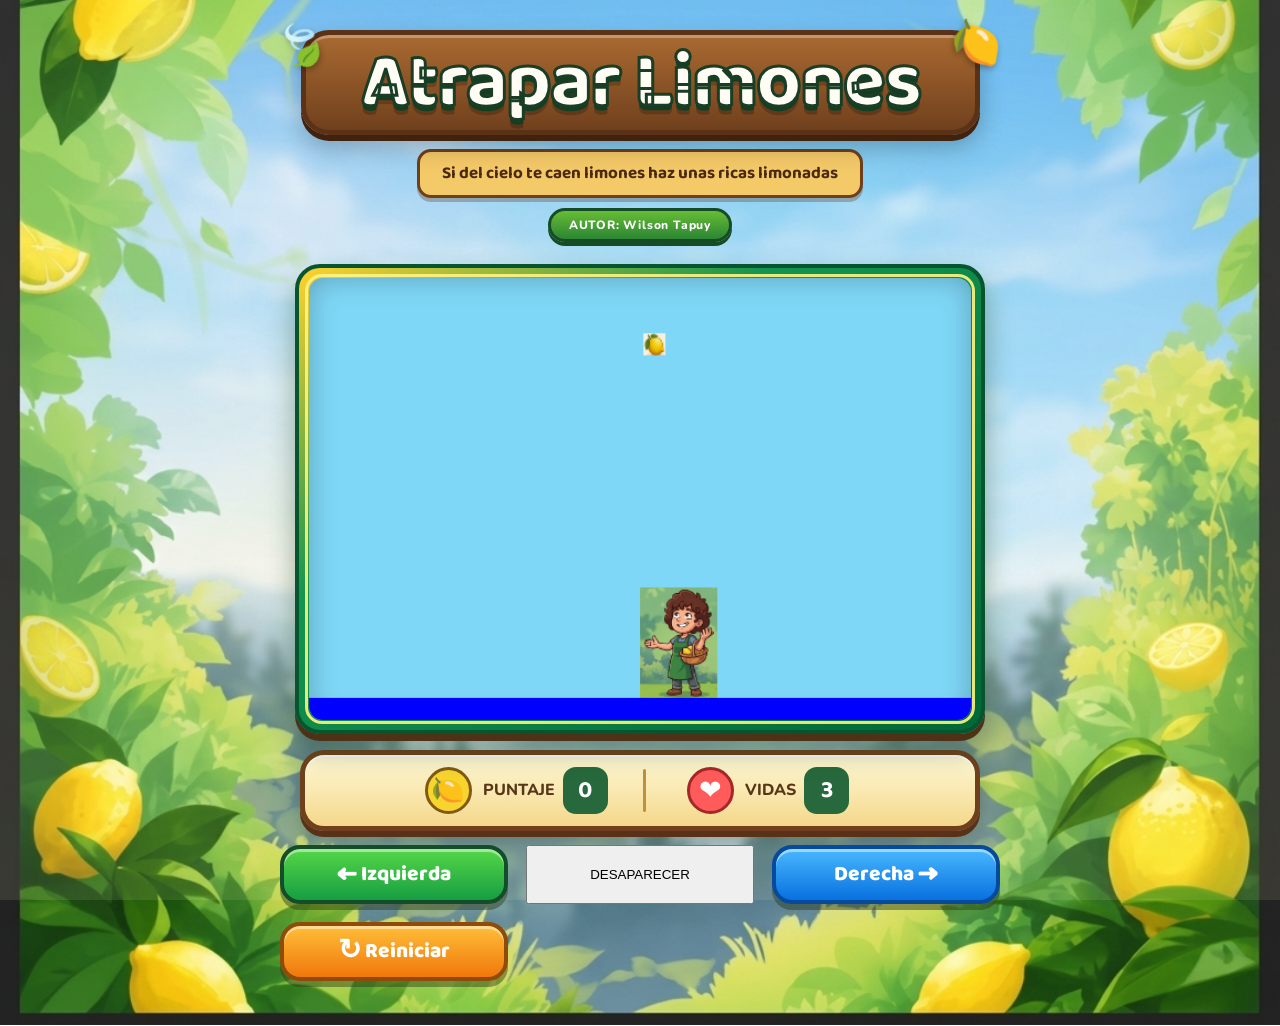
<file: index.html>
<!DOCTYPE html>
<html lang="es">
<head>
  <meta charset="UTF-8">
  <meta name="viewport" content="width=device-width, initial-scale=1.0">

  <title>Atrapar Limones</title>

  <link rel="stylesheet" href="limones.css">

  <script src="utils.js"></script>
</head>

<body onload="iniciar();">

  <!-- Imágenes del juego -->
  <img id="imagenLimon" src="limon.jpg" hidden>
  <img id="imagenPersona" src="persona.jpg" hidden>

  <main class="contenedor">

    <header class="cabecera">

      <div class="placa-titulo">

        <span class="decoracion decoracion-izq">🍃</span>

        <h1>Atrapar Limones</h1>

        <span class="decoracion decoracion-der">🍋</span>

      </div>

      <p class="subtitulo">
        Si del cielo te caen limones haz unas ricas limonadas
      </p>

      <h2>AUTOR: Wilson Tapuy</h2>

    </header>


    <section class="zona-juego">

      <div class="marco-canvas">

        <div class="borde-interior"></div>

        <canvas
          id="areaJuego"
          width="600"
          height="400">
        </canvas>

      </div>


      <div class="panel">

        <div class="estadistica">

          <span class="icono">🍋</span>

          <div>
            <small>PUNTAJE</small>
            <strong id="txtPuntaje">0</strong>
          </div>

        </div>


        <div class="separador"></div>


        <div class="estadistica">

          <span class="icono corazon">❤</span>

          <div>
            <small>VIDAS</small>
            <strong id="txtVidas">3</strong>
          </div>

        </div>

      </div>


      <div class="botones">

        <button
          class="btn btn-izquierda"
          onclick="moverIzquierda();">

          <span class="flecha">←</span>
          Izquierda

        </button>

        <button class="desaparecerPersonaje" onclick="desaparecerPersonaje();"> DESAPARECER</button>


        <button
          class="btn btn-derecha"
          onclick="moverDerecha();">

          Derecha
          <span class="flecha">→</span>

        </button>


        <button
          class="btn btn-reiniciar"
          onclick="reiniciar();">

          <span class="reinicio">↻</span>
          Reiniciar

        </button>

      </div>

    </section>

  </main>


  <script src="limones.js"></script>

</body>
</html>
</file>
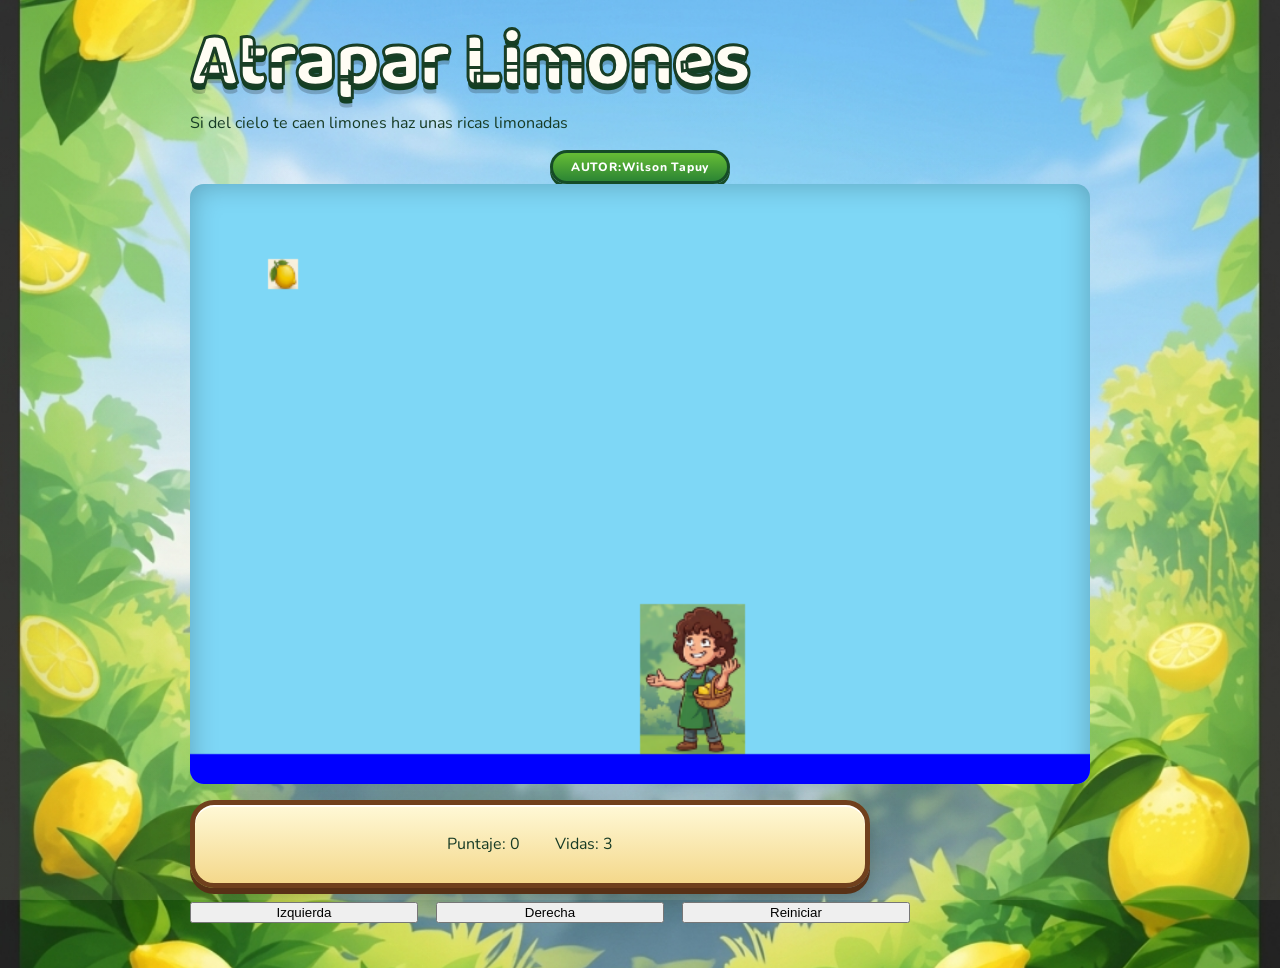
<file: limones.html>
<!DOCTYPE html>
<html>
<head>
  <title>Caza Estrellas</title>
  <link rel="stylesheet" href="limones.css"/>
  <script src="utils.js"></script>
 
</head>
<body onload="iniciar();">
  <div class="contenedor">
    <h1>Atrapar Limones</h1>
    <p>Si del cielo te caen limones haz unas ricas limonadas </p>
    <h2>AUTOR:Wilson Tapuy</h2>
    <canvas id="areaJuego" width="600" height="400"></canvas>
    <div class="panel">
      <p>Puntaje: <span id="txtPuntaje">0</span></p>
      <p>Vidas: <span id="txtVidas">3</span></p>
    </div>
    <div class="botones">
      <button onclick="moverIzquierda();">Izquierda</button>
      <button onclick="moverDerecha();">Derecha</button>
      <button onclick="reiniciar();">Reiniciar</button>
    </div>
  </div>
  <script src="limones.js"></script>

</body>
</html>
</file>
<file: limones.css>
@import url('https://fonts.googleapis.com/css2?family=Baloo+2:wght@600;700;800&family=Nunito:wght@600;700;800&display=swap');


* {
  box-sizing: border-box;
}


html,
body {
  min-height: 100%;
}


body {

  margin: 0;

  padding: 30px 18px 45px;

  font-family: 'Nunito', Arial, sans-serif;

  color: #173b25;

  /* FONDO */
  background-image:
    linear-gradient(
      rgba(255,255,255,0.06),
      rgba(255,249,200,0.10)
    ),
    url("limonfon.jpg");

  background-size: cover;

  background-position: center;

  background-repeat: no-repeat;

  background-attachment: fixed;

  overflow-x: hidden;
}


/* =========================================
   CONTENEDOR
   ========================================= */

.contenedor {

  width: min(900px, 100%);

  margin: 0 auto;

}


/* =========================================
   CABECERA
   ========================================= */

.cabecera {

  text-align: center;

  margin-bottom: 22px;

}


.placa-titulo {

  position: relative;

  width: fit-content;

  max-width: 100%;

  margin: 0 auto;

  padding: 16px 55px 13px;

  border: 5px solid #5c3217;

  border-radius: 28px;

  background:
    linear-gradient(
      180deg,
      #a96a31,
      #70401d
    );

  box-shadow:

    0 6px 0 #40220f,

    0 12px 25px
    rgba(0,0,0,0.25),

    inset 0 3px 0
    rgba(255,255,255,0.3);

}


h1 {

  margin: 0;

  font-family:
    'Baloo 2',
    cursive;

  font-size:
    clamp(
      48px,
      8vw,
      78px
    );

  line-height: .85;

  font-weight: 800;

  color: #fffdf4;

  letter-spacing: -2px;

  -webkit-text-stroke:
    3px #193e25;

  text-shadow:

    0 5px 0 #123f23,

    0 9px 0
    rgba(0,0,0,.2);

}


.decoracion {

  position: absolute;

  font-size: 42px;

  filter:
    drop-shadow(
      0 3px 3px
      rgba(0,0,0,.3)
    );

}


.decoracion-izq {

  left: -30px;

  top: -18px;

  transform: rotate(-25deg);

}


.decoracion-der {

  right: -28px;

  top: -20px;

  transform: rotate(18deg);

}


/* =========================================
   SUBTITULO
   ========================================= */

.subtitulo {

  display: inline-block;

  margin: 14px auto 6px;

  padding: 8px 22px;

  border-radius: 14px;

  background: #f4c968;

  border: 3px solid #70401d;

  color: #4b2a13;

  font-family:
    'Baloo 2',
    cursive;

  font-size: 17px;

  font-weight: 700;

  box-shadow:
    0 4px 0
    rgba(86,47,15,.3);

}


h2 {

  width: fit-content;

  margin: 4px auto 0;

  padding: 6px 18px;

  border-radius: 999px;

  border: 3px solid #154c26;

  background:
    linear-gradient(
      #66bd35,
      #2c8534
    );

  color: white;

  font-size: 12px;

  font-weight: 800;

  letter-spacing: .8px;

  box-shadow:
    0 4px 0 #174c25;

}


/* =========================================
   JUEGO
   ========================================= */

.zona-juego {

  display: flex;

  flex-direction: column;

  align-items: center;

}


.marco-canvas {

  position: relative;

  width:
    min(100%, 690px);

  padding: 10px;

  border-radius: 25px;

  background:
    linear-gradient(
      145deg,
      #ffd22d,
      #12954f 35%,
      #006837
    );

  border: 4px solid #07552e;

  box-shadow:

    0 7px 0 #4e3217,

    0 16px 28px
    rgba(30,70,25,.4);

}


.borde-interior {

  position: absolute;

  inset: 6px;

  border:
    3px solid
    rgba(255,244,130,.9);

  border-radius: 17px;

  pointer-events: none;

  z-index: 2;

}


canvas {

  display: block;

  width: 100%;

  height: auto;

  border: none;

  border-radius: 14px;

  background: #7ed7f6;

  box-shadow:
    inset 0 0 28px
    rgba(0,0,0,.25);

}


/* =========================================
   PANEL
   ========================================= */

.panel {

  width:
    min(680px,94%);

  margin: 16px 0 14px;

  padding: 12px 30px;

  display: flex;

  justify-content: center;

  align-items: center;

  gap: 35px;

  border:
    5px solid #70401d;

  border-radius: 24px;

  background:
    linear-gradient(
      180deg,
      #fff9d7,
      #f4d88b
    );

  box-shadow:

    0 6px 0 #583116,

    0 10px 18px
    rgba(40,50,20,.25),

    inset 0 2px 0 white;

}


.estadistica {

  display: flex;

  align-items: center;

  justify-content: center;

  gap: 11px;

  min-width: 175px;

}


.icono {

  width: 47px;

  height: 47px;

  display: grid;

  place-items: center;

  border-radius: 50%;

  background: #f8d42f;

  border: 3px solid #7e5a13;

  font-size: 27px;

}


.corazon {

  background: #ff5b5b;

  border-color: #a32929;

  color: white;

}


.estadistica div {

  display: flex;

  align-items: center;

  gap: 8px;

}


.estadistica small {

  font-size: 16px;

  font-weight: 800;

  color: #573718;

}


.estadistica strong {

  min-width: 45px;

  padding: 4px 10px;

  border-radius: 13px;

  background: #27693c;

  color: white;

  font-family:
    'Baloo 2',
    cursive;

  font-size: 24px;

  text-align: center;

}


.separador {

  width: 3px;

  height: 43px;

  border-radius: 4px;

  background: #bd9140;

}


/* =========================================
   BOTONES
   ========================================= */

.botones {

  width:
    min(720px,100%);

  display: grid;

  grid-template-columns:
    1fr 1fr 1fr;

  gap: 18px;

}


.btn {

  min-height: 59px;

  border: 4px solid #154d2b;

  border-radius: 20px;

  color: white;

  font-family:
    'Baloo 2',
    cursive;

  font-size: 21px;

  font-weight: 800;

  cursor: pointer;

  position: relative;

  box-shadow:

    0 6px 0
    rgba(42,57,20,.45),

    inset 0 3px 0
    rgba(255,255,255,.45);

  transition:
    transform .15s ease,
    filter .15s ease;

}


.btn:hover {

  transform:
    translateY(-4px)
    scale(1.02);

  filter:
    brightness(1.08);

}


.btn:active {

  transform:
    translateY(3px);

}


.btn-izquierda {

  background:
    linear-gradient(
      #55d747,
      #169e42
    );

}


.btn-derecha {

  background:
    linear-gradient(
      #49b8ff,
      #0871df
    );

  border-color: #064a9d;

}


.btn-reiniciar {

  background:
    linear-gradient(
      #ffbe39,
      #f0780b
    );

  border-color: #8e4b0a;

}


.flecha,
.reinicio {

  font-size: 28px;

  vertical-align: -2px;

}


/* =========================================
   CELULAR
   ========================================= */

@media (max-width: 650px) {

  body {

    padding:
      18px
      9px
      30px;

    background-attachment:
      scroll;

  }


  .placa-titulo {

    padding:
      14px
      34px
      10px;

  }


  h1 {

    font-size: 48px;

  }


  .decoracion {

    font-size: 30px;

  }


  .subtitulo {

    max-width: 94%;

    font-size: 14px;

  }


  .panel {

    gap: 10px;

    padding:
      10px
      8px;

  }


  .estadistica {

    min-width: 0;

    gap: 6px;

  }


  .estadistica small {

    font-size: 12px;

  }


  .estadistica strong {

    font-size: 20px;

    min-width: 38px;

  }


  .icono {

    width: 39px;

    height: 39px;

    font-size: 21px;

  }


  .separador {

    height: 34px;

  }


  .botones {

    grid-template-columns:
      1fr 1fr;

    gap: 10px;

  }


  .btn-reiniciar {

    grid-column:
      1 / -1;

  }


  .btn {

    min-height: 53px;

    font-size: 18px;

  }

}


@media (max-width: 390px) {

  .estadistica small {

    display: none;

  }


  h1 {

    font-size: 40px;

  }

}
</file>
